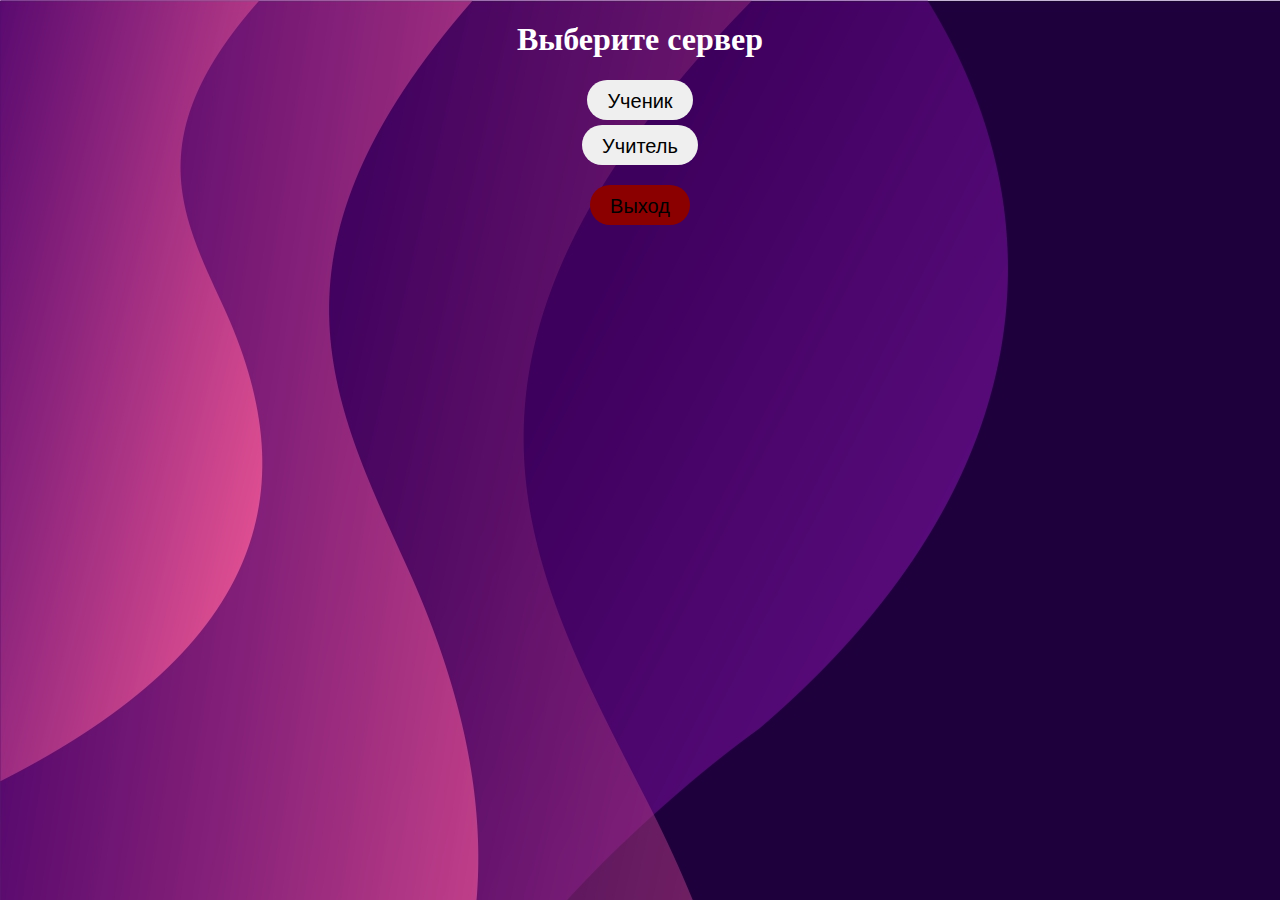
<file: admins.html>
<!DOCTYPE html>
<html>
<head>
	<link rel="stylesheet" type="text/css" href="1-ая страница.css">
	<meta charset="utf-8">
	<meta name="viewport" content="width=device-width, initial-scale=1">
	<title>Assistant for students</title>
	
</head>
<body>
    <h1>Выберите сервер</h1>
    <form action="Start.html">
        <button id="list">Ученик</button>
    </form>
    <form action="Неготово.html">
        <button id="list2">Учитель</button>
    </form>
    
    <form action="index.html">
        <button id="Exit">Выход</button>
    </form>
</body>
</html>
</file>
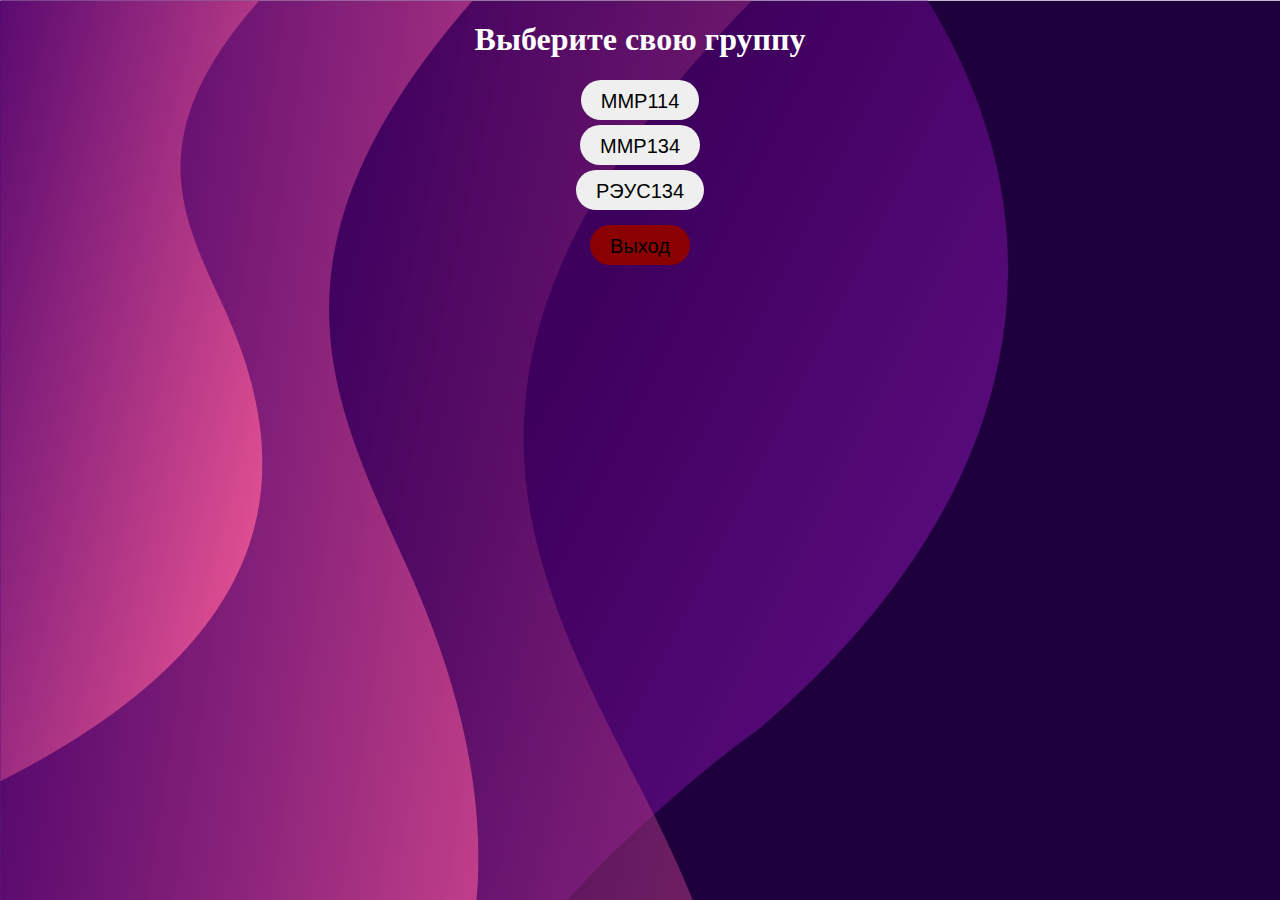
<file: Start.html>
<!DOCTYPE html>
<html>
<head>
    <link rel="stylesheet" type="text/css" href="1-ая страница.css">
    <title>Assistant for students</title>
</head>
<body>
    <h1>Выберите свою группу</h1>
    <form action="Выбор услуги.html">
        <button id="list">ММР114</button>
    </form>
    <form action="Неготово.html">
        <button id="list2">ММР134</button>
    </form>
    <form action="Неготово.html">
        <button id="list3">PЭУС134</button>
    </form>
    <form action="index.html">
        <button id="Exit">Выход</button>
    </form>
</body>
</html>
</file>
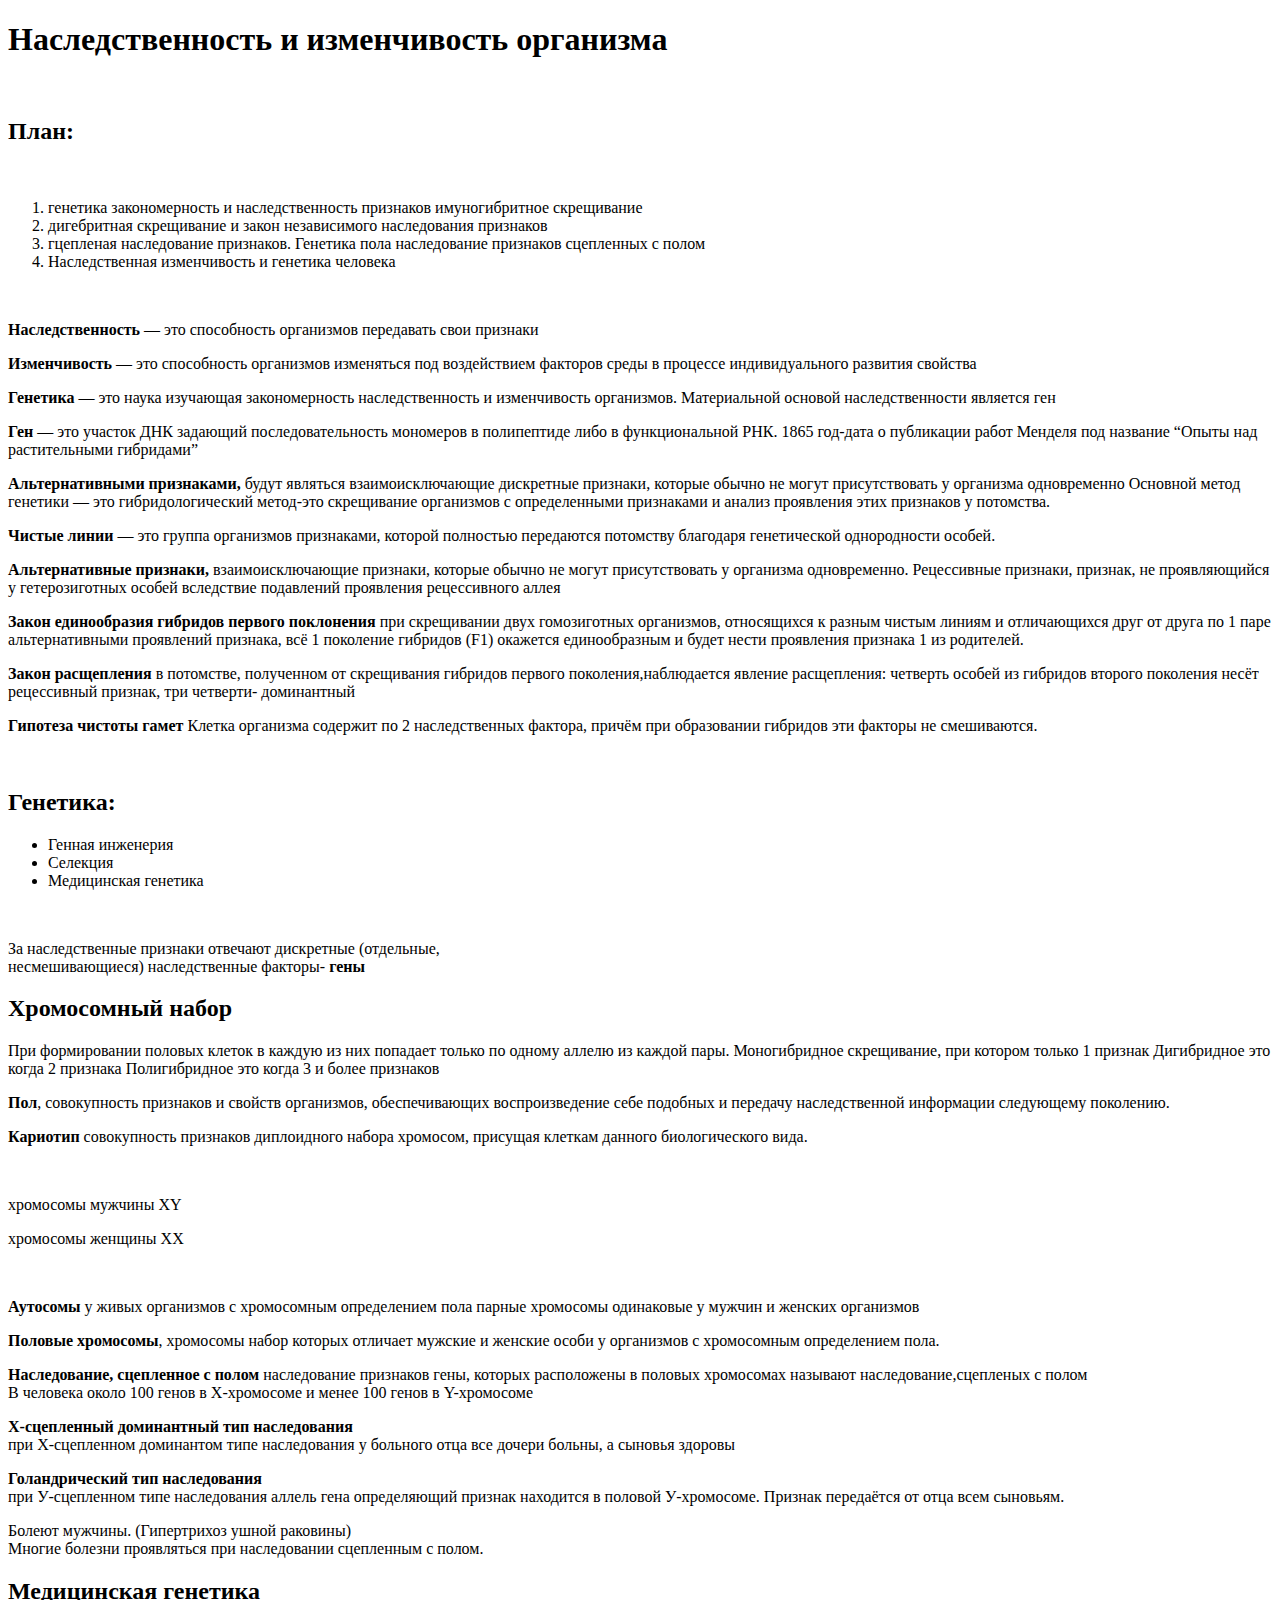
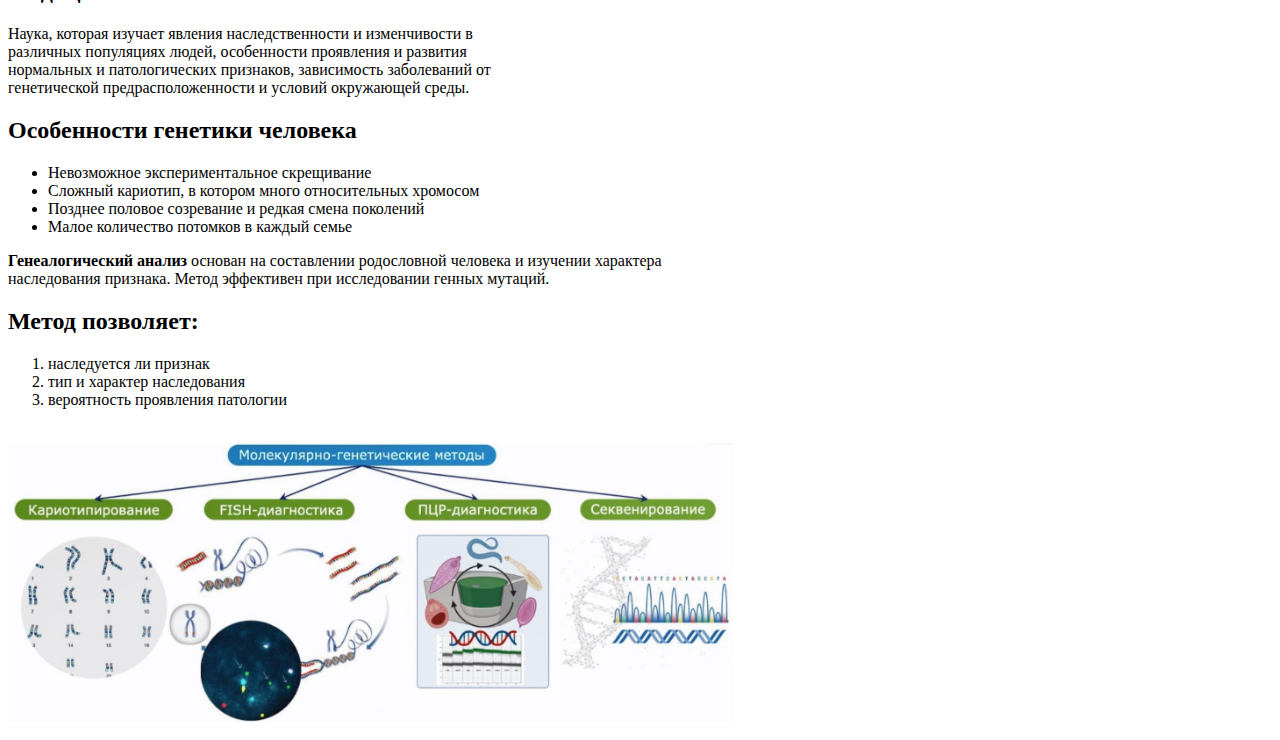
<file: Био.html>
<!DOCTYPE html>
<html>
<head>
	<meta charset="utf-8">
	<meta name="viewport" content="width=device-width, initial-scale=1">
	<title>Assistant for students</title>
</head>
<body>
	<div class="wrapper">
		<div class="box">
			<h1>Наследственность и изменчивость организма</h1><br>
			<h2>План:</h2><br>
			<ol>
				<li>генетика закономерность и наследственность признаков имуногибритное
				скрещивание</li>
				<li>дигебритная скрещивание и закон независимого наследования признаков</li>
				<li>гцепленая наследование признаков. Генетика пола наследование признаков
				сцепленных с полом</li>
				<li>Наследственная изменчивость и генетика человека</li>
			</ol><br>
			<p><b>Наследственность</b>  — это способность организмов передавать свои признаки</p>
			<p><b>Изменчивость</b>  — это способность организмов изменяться под воздействием
			факторов среды в процессе индивидуального развития свойства</p>
			<p><b>Генетика</b>  — это наука изучающая закономерность наследственность и
			изменчивость организмов.
			Материальной основой наследственности является ген</p>
			<p><b>Ген</b>  — это участок ДНК задающий последовательность мономеров в полипептиде
			либо в функциональной РНК.
			1865 год-дата о публикации работ Менделя под название “Опыты над
			растительными гибридами”</p>
			<p><b>Альтернативными признаками,</b>  будут являться взаимоисключающие
			дискретные признаки, которые обычно не могут присутствовать у организма
			одновременно
			Основной метод генетики — это гибридологический метод-это скрещивание
			организмов с определенными признаками и анализ проявления этих признаков у
			потомства.</p>
			<p><b>Чистые линии</b>  — это группа организмов признаками, которой полностью
			передаются потомству благодаря генетической однородности особей.</p>
			<p><b>Альтернативные признаки,</b>  взаимоисключающие признаки, которые обычно не
			могут присутствовать у организма одновременно.
			Рецессивные признаки, признак, не проявляющийся у гетерозиготных особей
			вследствие подавлений проявления рецессивного аллея</p>
			<p><b>Закон единообразия гибридов первого поклонения</b>  при скрещивании двух гомозиготных организмов, относящихся к разным чистым
			линиям и отличающихся друг от друга по 1 паре альтернативными проявлений
			признака, всё 1 поколение гибридов (F1) окажется единообразным и будет нести
			проявления признака 1 из родителей.</p>
			<p><b>Закон расщепления</b>  в потомстве, полученном от скрещивания гибридов первого поколения,наблюдается явление расщепления: четверть особей из гибридов второго
			поколения несёт рецессивный признак, три четверти- доминантный</p>
			<p><b>Гипотеза чистоты гамет</b>  Клетка организма содержит по 2 наследственных фактора, причём при
			образовании гибридов эти факторы не смешиваются.</p>
			<br>
			<h2>Генетика: </h2>
			<ul>
   				<li>Генная инженерия</li>
   				<li>Селекция</li>
   				<li>Медицинская генетика</li>
			</ul>
			<br>
			<p>За наследственные признаки отвечают дискретные (отдельные,<br>
			несмешивающиеся) наследственные факторы- <b>гены</b> </p>
			<h2>Хромосомный набор</h2>
			<p>При формировании половых клеток в каждую из них попадает только по одному
			аллелю из каждой пары.
			Моногибридное скрещивание, при котором только 1 признак
			Дигибридное это когда 2 признака
			Полигибридное это когда 3 и более признаков</p>
			<p><b>Пол</b>, совокупность признаков и свойств организмов, обеспечивающих
			воспроизведение себе подобных и передачу наследственной информации
			следующему поколению.</p>
			<p><b>Кариотип</b> совокупность признаков диплоидного набора хромосом, присущая
			клеткам данного биологического вида.</p><br>
			<p>хромосомы мужчины XY</p>
			<p>хромосомы женщины XX</p><br>
			<p><b>Аутосомы</b> у живых организмов с хромосомным определением пола парные
			хромосомы одинаковые у мужчин и женских организмов</p>
			<p><b>Половые хромосомы</b>, хромосомы набор которых отличает мужские и женские
			особи у организмов с хромосомным определением пола.</p>
			<p><b>Наследование, сцепленное с полом</b>
			наследование признаков гены, которых расположены в половых хромосомах
			называют наследование,сцепленых с полом<br>
			В человека около 100 генов в Х-хромосоме и менее 100 генов в Y-хромосоме</p>
			<p><b>Х-сцепленный доминантный тип наследования</b><br>
			при Х-сцепленном доминантом типе наследования у больного отца все дочери
			больны, а сыновья здоровы</p>
			<p><b>Голандрический тип наследования</b><br>
			при У-сцепленном типе наследования аллель гена определяющий признак
			находится в половой У-хромосоме. Признак передаётся от отца всем cыновьям.</p>
			<p>Болеют мужчины. (Гипертрихоз ушной раковины)<br>
			Многие болезни проявляться при наследовании сцепленным с полом.</p>
			<h2>Медицинская генетика</h2>
			<p>Наука, которая изучает явления наследственности и изменчивости в<br>
			различных популяциях людей, особенности проявления и развития<br>
			нормальных и патологических признаков, зависимость заболеваний от<br>
			генетической предрасположенности и условий окружающей среды.</p>
			<h2>Особенности генетики человека</h2>
			<ul>
   				<li>Невозможное экспериментальное скрещивание</li>
   				<li>Сложный кариотип, в котором много относительных хромосом</li>
   				<li>Позднее половое созревание и редкая смена поколений</li>
   				<li>Малое количество потомков в каждый семье</li>
			</ul>
			<p><b>Генеалогический анализ</b>
			основан на составлении родословной человека и изучении характера<br>
			наследования признака. Метод эффективен при исследовании генных мутаций.<br></p>
			<h2>Метод позволяет: </h2>
			<ol>
				<li>наследуется ли признак</li>
				<li>тип и характер наследования</li>
				<li>вероятность проявления патологии</li>
				
			</ol><br>
			<img src="Bio1.png">

		</div>
	</div>
</body>
</html>
</file>
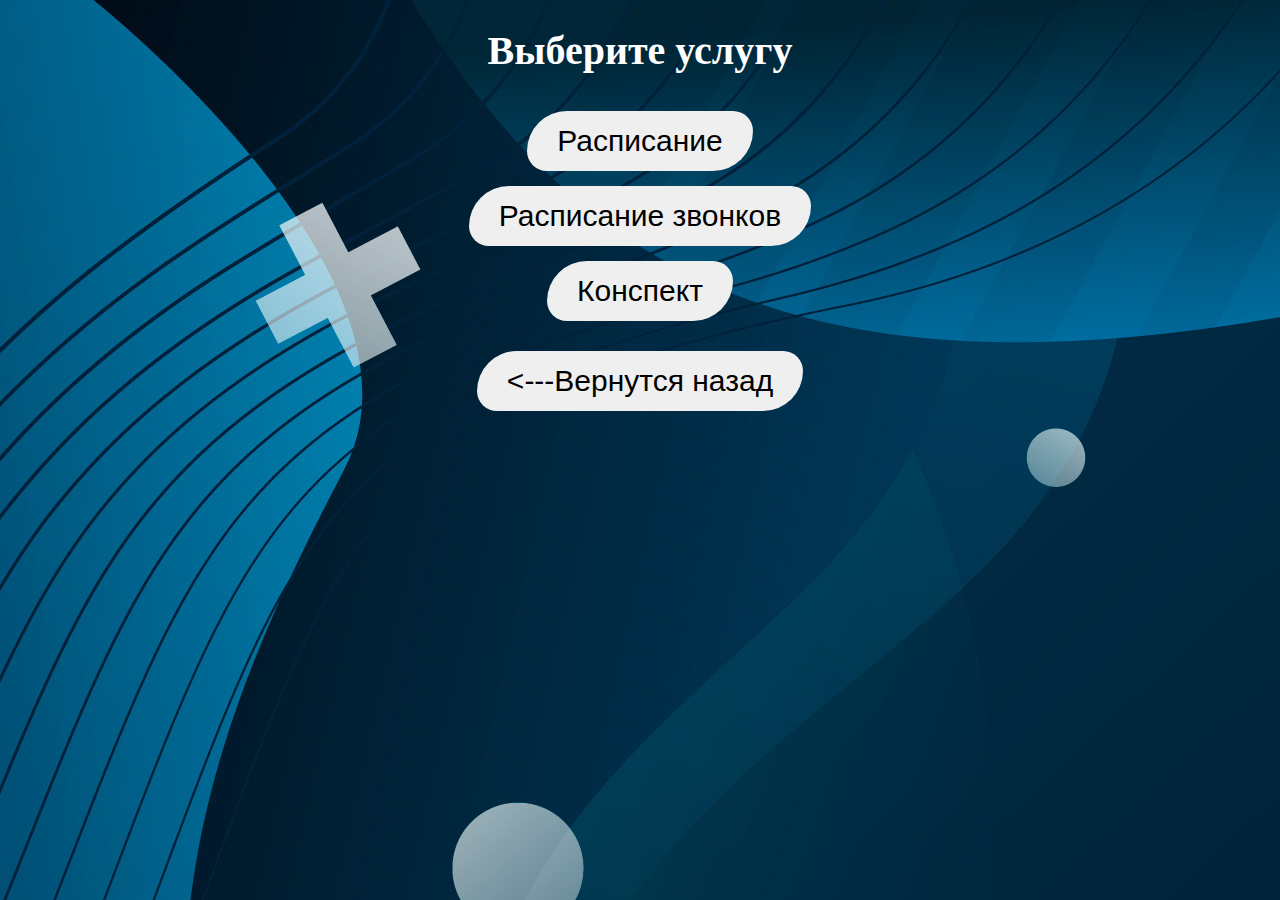
<file: Выбор услуги.html>
<!DOCTYPE html>
<html>
<head>
	<link rel="stylesheet" type="text/css" href="выбор.css">
	<title>Assistant for students</title>
</head>
<body>
	<h1>Выберите услугу</h1>
	<form action="Расписание ММР114.html" >
   <button id="list">Расписание</button></form>
   <form action="звонки.html" >
   <button id="list2">Расписание звонков</button></form>
   <form action="Предметы.html" >
   <button id="list3">Конспект</button></form>
   <form action="Start.html" >
   <button id="back"><---Вернутся назад</button></form>
</body>
</html>
</file>
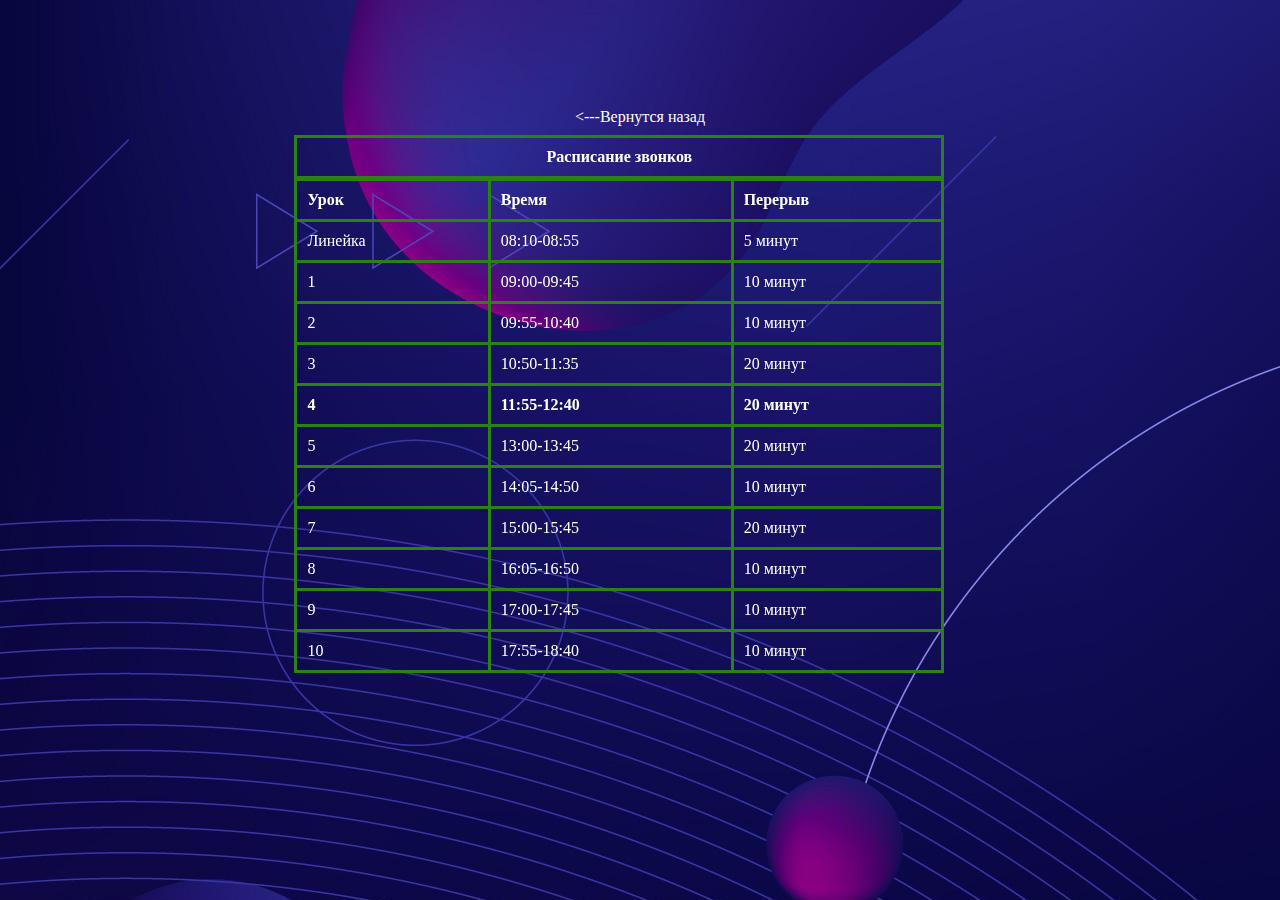
<file: звонки.html>
<!DOCTYPE html>
<html>
<head>
	<style type="text/css">
		body{
  text-align: center;
   background-image: url('5221116.jpg');
    background-repeat: no-repeat;
    
    color: white;
}

table {
  width: 650px;
  border-top: 7px solid rgb(43, 129, 17);
  border-collapse: collapse;
  text-align: center;
  margin-bottom: 20px;
  border: 1px solid #dddddd;
}

td {
  text-align: left;
	padding: 10px;
	border: 3px solid rgb(43, 129, 17);
}
 th {
  text-align: center;
  padding: 10px;
	border: 3px solid rgb(43, 129, 17);
 }
  caption {
  text-align: center;
  padding: 10px;
  border: 3px solid rgb(43, 129, 17);
 }

 #tab1{
     position: fixed; top: 15%; left: 23%;
 }
 #a{
 	position: relative;top: 100px;
 }
 a{
  text-decoration: none;
  color: white;
}
	</style>
	<title>Assistant for students</title>
</head>
<body>
	<form id="a" >
   		<a href="Выбор услуги.html"><---Вернутся назад</a>
</form>
		<form id="tab1">
	<table >
		<tr>
			<caption><b>Расписание звонков</b></caption> 
		</tr>
		<tr>
			<td><b>Урок</b></td>
			<td><b>Время</b></td>
			<td><b>Перерыв</b></td>
			
		</tr>
		<tr>
			<td>Линейка</td>
			<td>08:10-08:55</td>
			<td>5 минут</td>
			
		</tr>
		<tr>
			<td>1</td>
			<td>09:00-09:45</td>
			<td>10 минут</td>
			
		</tr>
		<tr>
			<td>2</td>
			<td>09:55-10:40</td>
			<td>10 минут</td>
			
		</tr>
		<tr>
			<td>3</td>
			<td>10:50-11:35</td>
			<td>20 минут</td>
			
		</tr>
		<tr>
			<td><b>4</b></td>
			<td><b>11:55-12:40</b></td>
			<td><b>20 минут</b></td>
			
		</tr>
		<tr>
			<td>5</td>
			<td>13:00-13:45</td>
			<td>20 минут</td>
			
		</tr>
		<tr>
			<td>6</td>
			<td>14:05-14:50</td>
			<td>10 минут</td>
			
		</tr>
		<tr>
			<td>7</td>
			<td>15:00-15:45</td>
			<td>20 минут</td>
			
		</tr>
		<tr>
			<td>8</td>
			<td>16:05-16:50</td>
			<td>10 минут</td>
			
		</tr>
		<tr>
			<td>9</td>
			<td>17:00-17:45</td>
			<td>10 минут</td>
			
		</tr>
		<tr>
			<td>10</td>
			<td>17:55-18:40</td>
			<td>10 минут</td>
			
		</tr>
	</table>
</form>
</body>
</html>
</file>
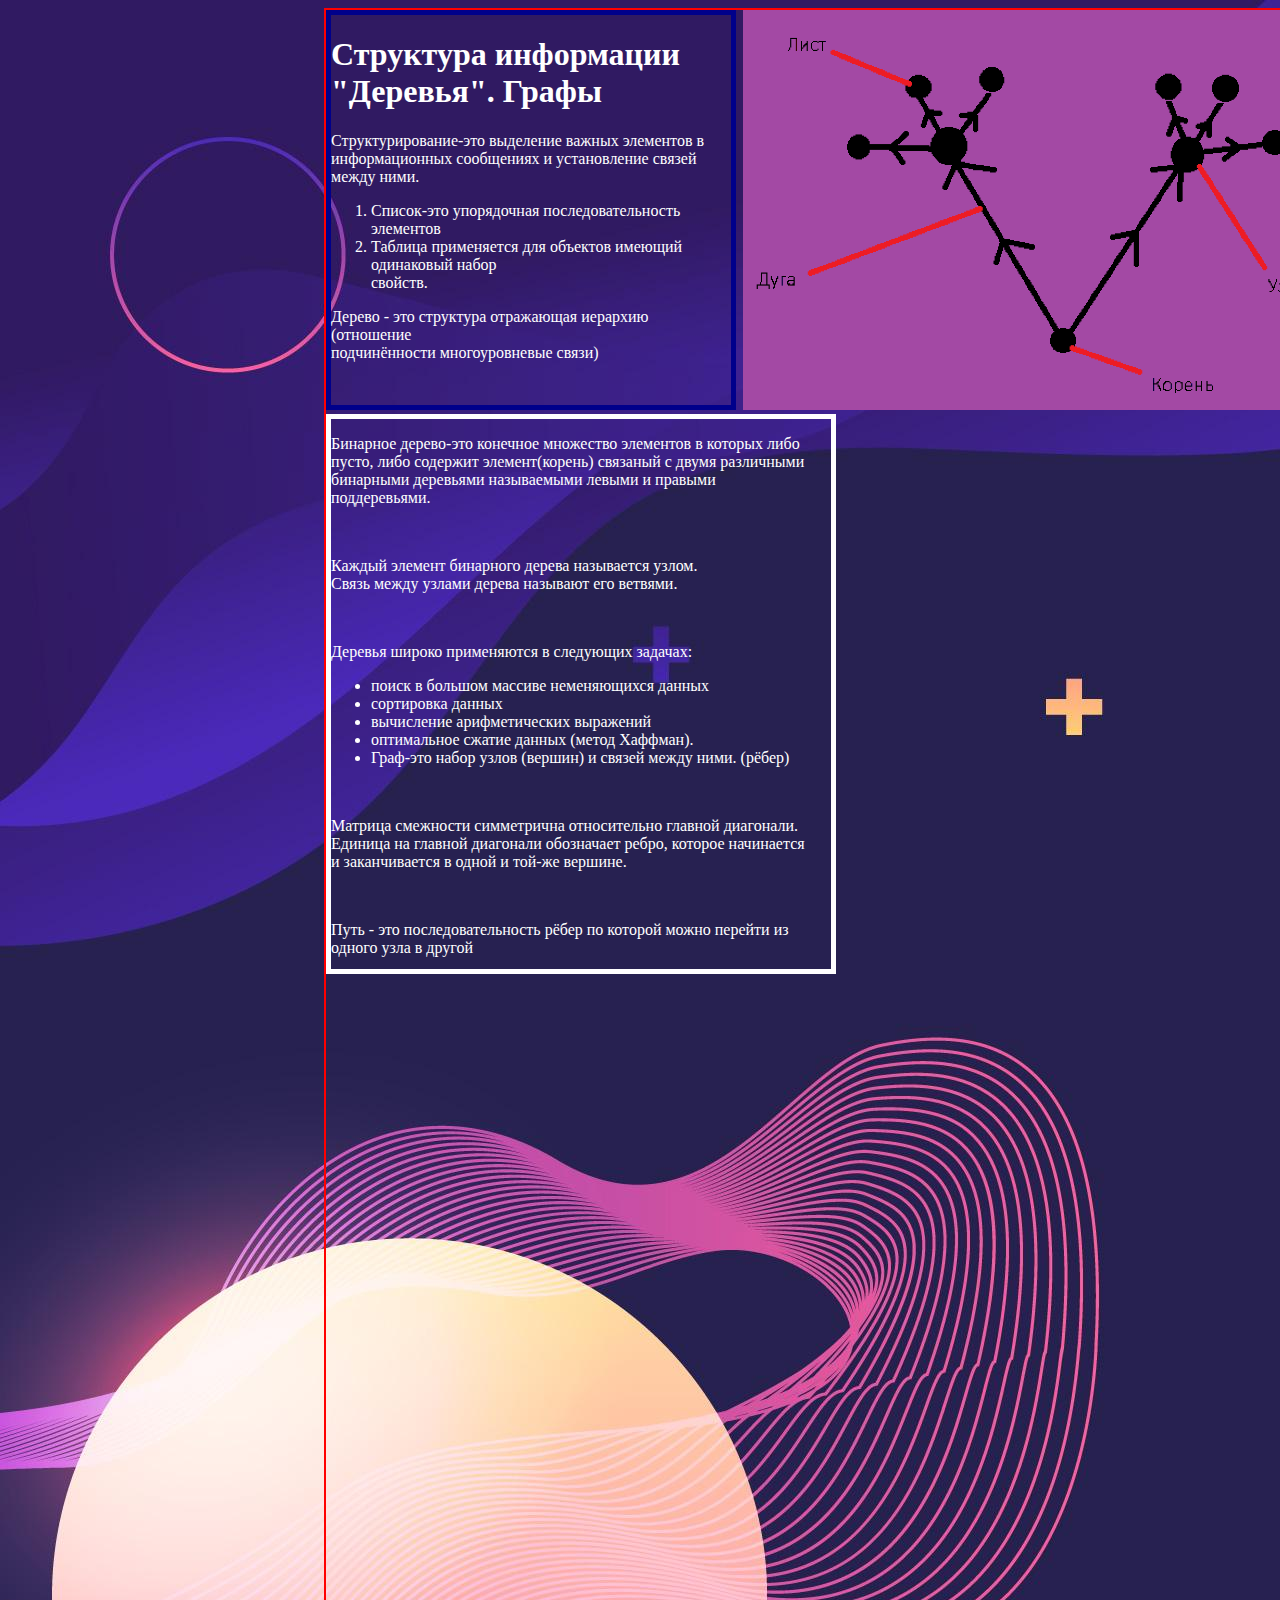
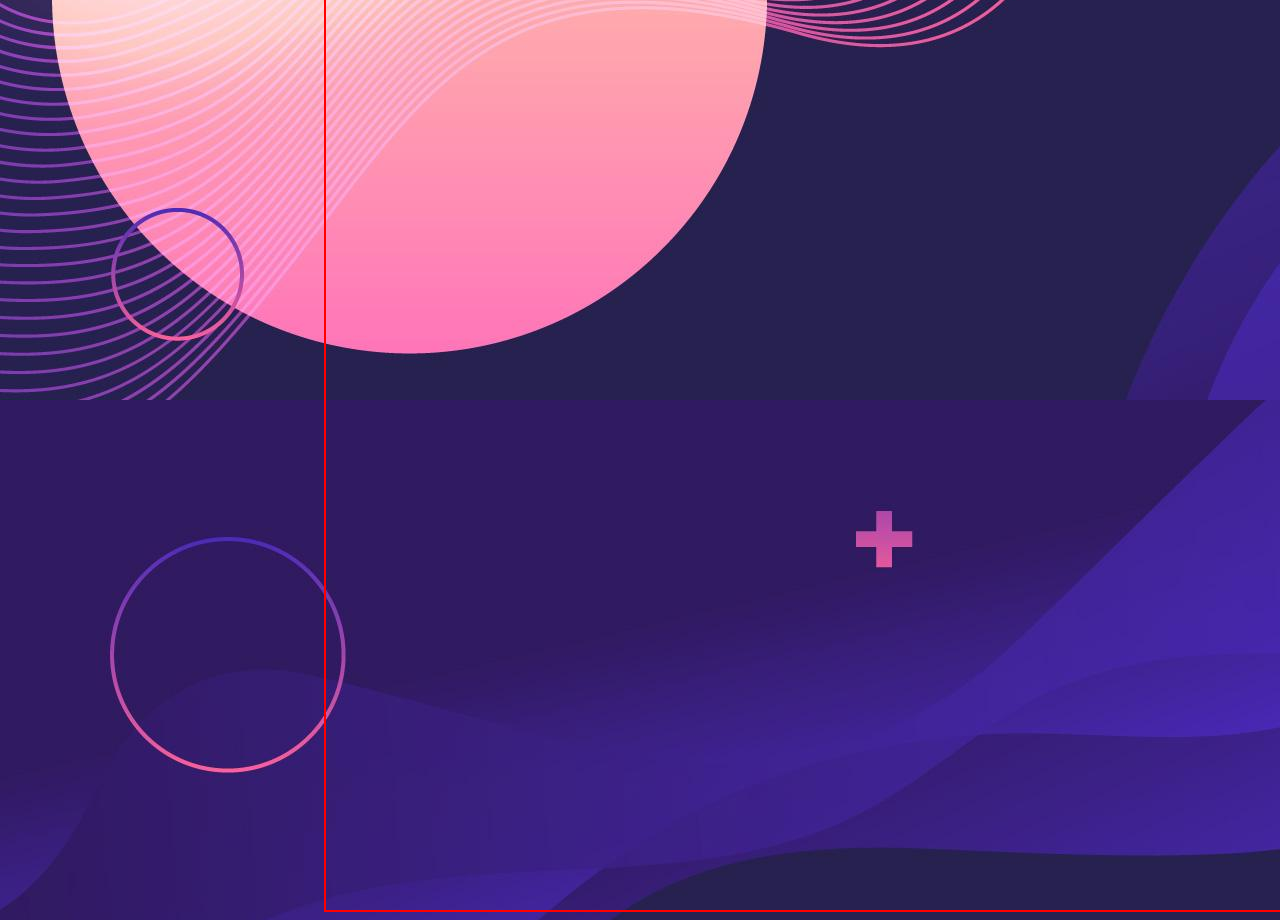
<file: Информатика.html>
<!DOCTYPE html>
<html>
<head>
	<link rel="stylesheet" type="text/css" href="Информатика.css">
	<title>Assistant for students</title>
</head>
<body>
	<div class="wrapper" >
		<div class="box">
		<h1>Структура информации<br> "Деревья". Графы</h1>
		<p>Структурирование-это выделение важных элементов в <br>информационных сообщениях и установление связей между ними.<br>
		</p>
		<form>
			<ol>
				<li>Список-это упорядочная последовательность элементов</li>
				<li>Таблица применяется для объектов имеющий одинаковый набор <br>свойств.</li>
			</ol>
		</form>
		<p>Дерево - это структура отражающая иерархию (отношение <br>подчинённости многоуровневые связи)</p></div>
		<img id="tree" src="Дерево.png"><div class="box2">
		<p>Бинарное дерево-это конечное множество элементов в которых либо <br>пусто, либо содержит элемент(корень) связаный с двумя различными <br>бинарными деревьями называемыми левыми и правыми <br>поддеревьями.</p><br>
		<p>Каждый элемент бинарного дерева называется узлом.<br>
		   Cвязь между узлами дерева называют его ветвями.
		</p><br>
		<p>
			Деревья широко применяются в следующих задачах:
		<ul>
			<li>поиск в большом массиве неменяющихся данных</li>
			<li>сортировка данных</li>
			<li> вычисление арифметических выражений</li>	
			<li>оптимальное сжатие данных (метод Хаффман).</li>
			<li>Граф-это набор узлов (вершин) и связей между ними. (рёбер)</li>
		</ul><br>
		</p>
		<p>Матрица смежности симметрична относительно главной диагонали.<br>
		   Единица на главной диагонали обозначает ребро, которое начинается <br>и заканчивается в одной и той-же вершине.
		</p><br>
		<p>
			Путь - это последовательность рёбер по которой можно перейти из <br>одного узла в другой
		</p></div>
	</div>
</body>
</html>

<! -- Таблица применяется для объектов имеющий одинаковый набор свойств
























 -->
</file>
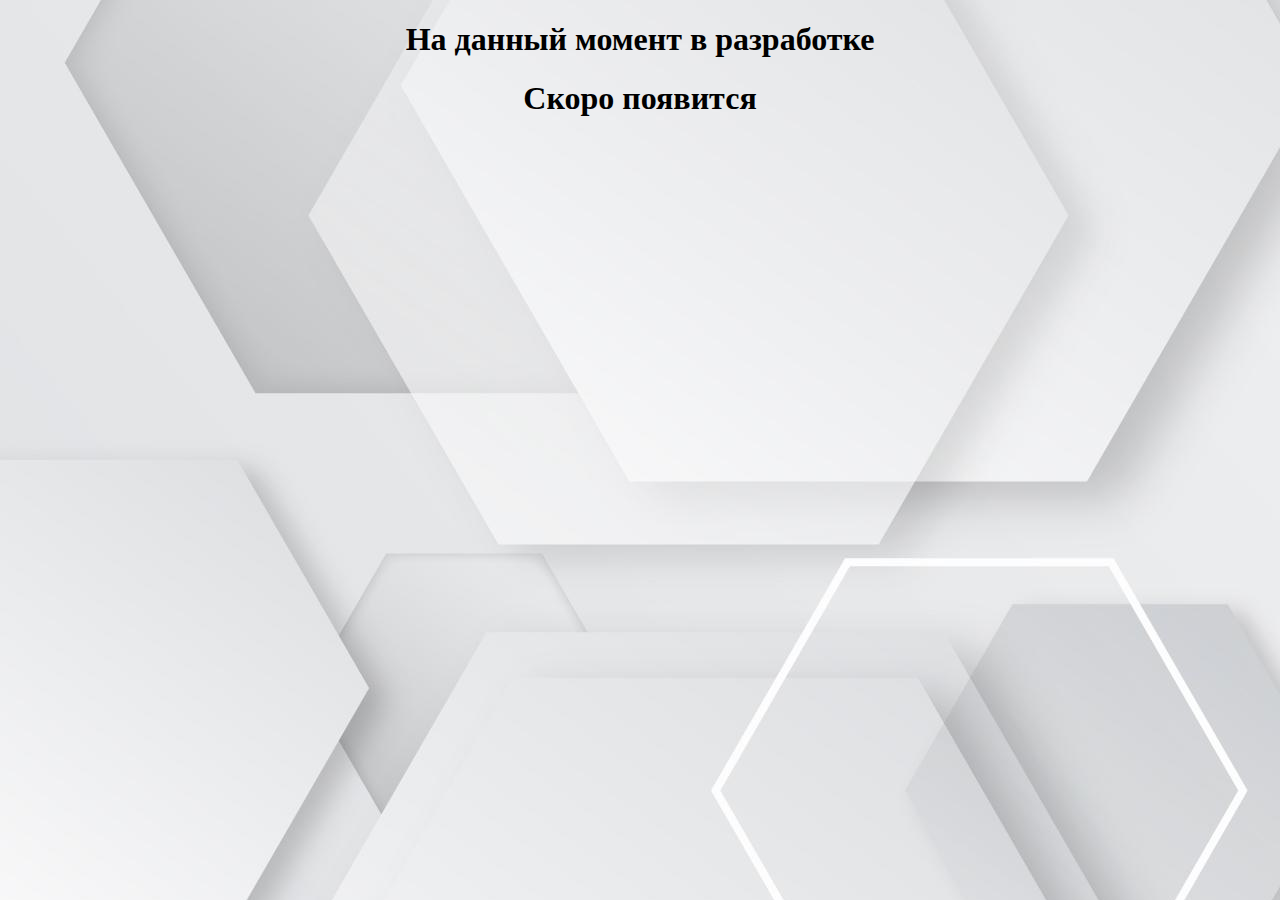
<file: Неготово.html>
<!DOCTYPE html>
<html>
<head>
	<style type="text/css">
		body{
			text-align: center;
			background-image: url("5569176.jpg");
		}
	</style>
	<title>Пока не готово </title>
</head>
<body>
	<h1>На данный момент в разработке </h1>
	<h1>Скоро появится</h1>
</body>
</html>
</file>
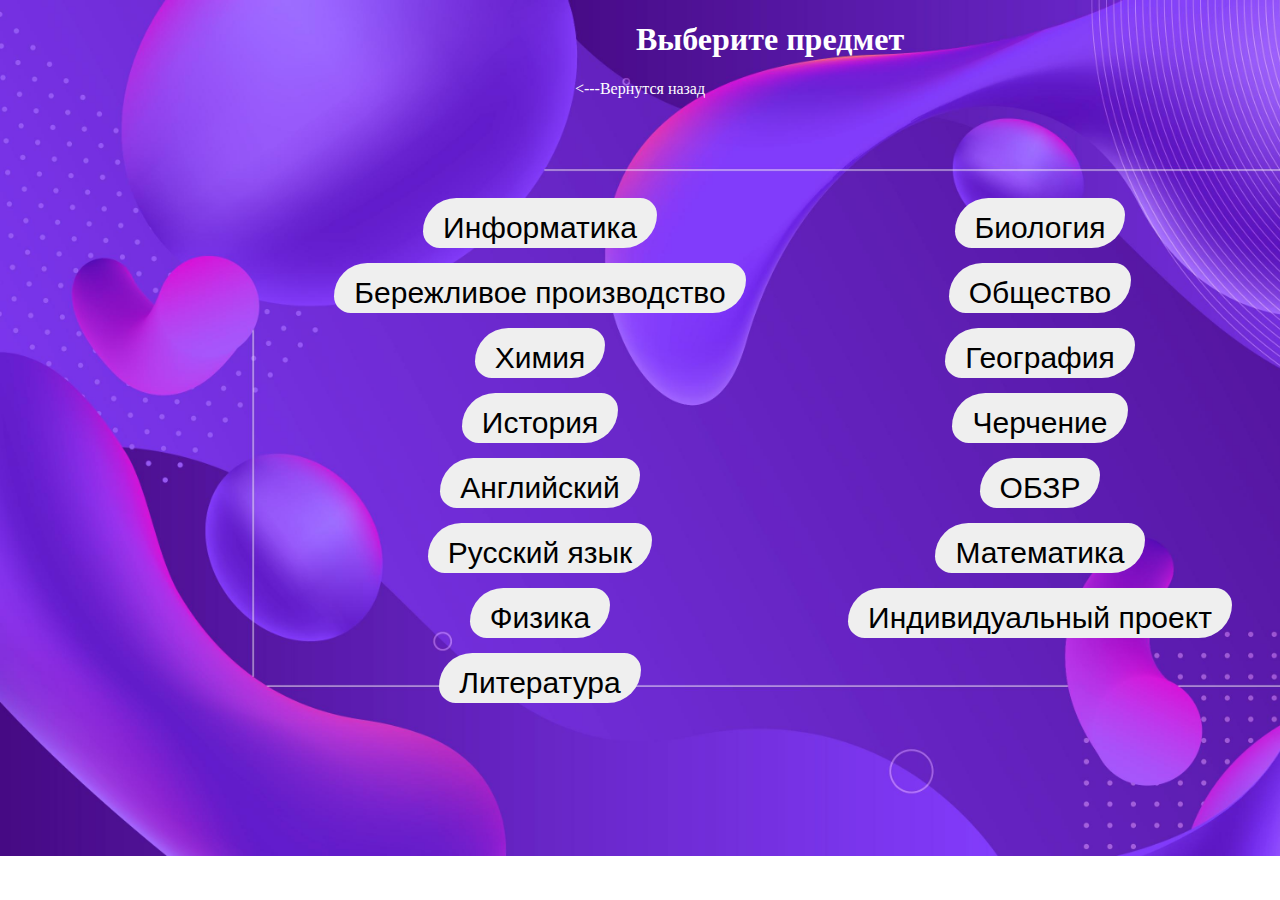
<file: Предметы.html>
<!DOCTYPE html>
<html>
<head>
	<style type="text/css">
		body{
			text-align: center;
			background-image: url("5176555.jpg");
			background-repeat: no-repeat;
			background-size: cover;
		}
		button{
			border: none;
			padding: 20px;
			height: 50px;
			font-size:30px;
			vertical-align: center;
			padding-top: 13px;
			border-radius: 40px 20px;	
		}
		#list1{
			position: relative;top: 100px;right: 100px;
		}
		#list2{
			position: relative;top: 115px;right: 100px;
		}
		#list3{
			position: relative;top: 130px;right: 100px;
		}
		#list4{
			position: relative;top: 145px;right: 100px;
		}
		#list5{
			position: relative;top: 160px;right: 100px;
		}
		#list6{
			position: relative;top: 175px;right: 100px;
		}
		#list7{
			position: relative;top: 190px;right: 100px;
		}
		#list8{
			position: relative;top: 205px;right: 100px;
		}
		#list9{
			position: relative;top: -300px;left: 400px;
		}
		#list10{
			position: relative;top: -285px;left: 400px;
		}
		#list11{
			position: relative;top: -270px;left: 400px;
		}
		#list12{
			position: relative;top: -255px;left: 400px;
		}
		#list13{
			position: relative;top: -240px;left: 400px;
		}
		#list14{
			position: relative;top: -225px;left: 400px;
		}
		#list15{
			position: relative;top: -210px;left: 400px;
		}
		#h1{
			position: relative;left: 130px;
			color: white;
		}
		 a{
  			text-decoration: none;
  			color: white;
  			padding: 30px;
		  }
	</style>
	<title>Assistant for students</title>
</head>
<body>
	<h1 id="h1">Выберите предмет</h1>
	<form id="a" >
   		<a href="Выбор услуги.html"><---Вернутся назад</a>
	</form>
	<form action="Информатика.html" >
   <button id="list1">Информатика</button>
  </form>

<form action="Неготово.html" >
   <button id="list2">Бережливое производство</button>
  </form>

<form action="Неготово.html" >
   <button id="list3">Химия</button>
  </form>

<form action="История.html" >
   <button id="list4">История</button>
  </form>

<form action="Неготово.html" >
   <button id="list5">Английский</button>
  </form>

<form action="Неготово.html" >
   <button id="list6">Русский язык</button>
  </form>

<form action="Неготово.html" >
   <button id="list7">Физика</button>
  </form>

<form action="Неготово.html" >
   <button id="list8">Литература</button>
  </form>

<form action="Био.html" >
   <button id="list9">Биология</button>
  </form>

<form action="Неготово.html" >
   <button id="list10">Общество</button>
  </form>

<form action="Неготово.html" >
   <button id="list11">География</button>
  </form>

<form action="Неготово.html" >
   <button id="list12">Черчение</button>
  </form>

<form action="Неготово.html" >
   <button id="list13">ОБЗР</button>
  </form>

<form action="Неготово.html" >
   <button id="list14">Математика</button>
  </form>

<form action="Неготово.html" >
   <button id="list15">Индивидуальный проект</button>
  </form>

</body>
</html>
</file>
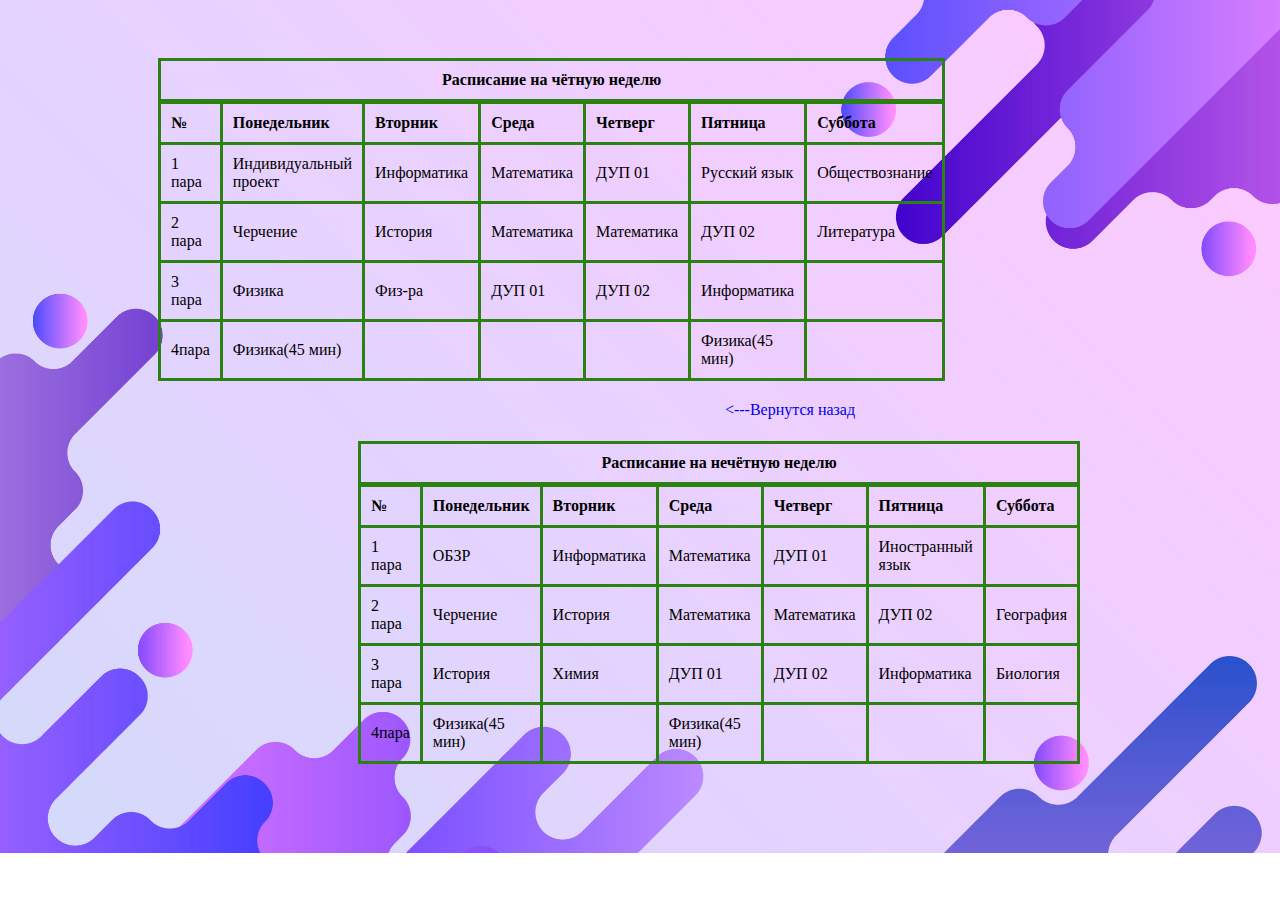
<file: Расписание ММР114.html>
<!DOCTYPE html>
<html>
<head>
	<link rel="stylesheet" type="text/css" href="ММР114.css">
	<title>Assistant for students</title>
</head>
<body>
	<form id="tab1">
	<table >
		<tr>
			<caption><b>Расписание на чётную неделю</b></caption> 
		</tr>
		<tr>
			<td><b>№</b></td>
			<td><b>Понедельник</b></td>
			<td><b>Вторник</b></td>
			<td><b>Среда</b></td>
			<td><b>Четверг</b></td>
			<td><b>Пятница</b></td>
			<td><b>Суббота</b></td>
		</tr>
		<tr>
			<td>1 пара</td>
			<td>Индивидуальный проект</td>
			<td>Информатика</td>
			<td>Математика</td>
			<td>ДУП 01</td>
			<td>Русский язык</td>
			<td>Обществознание</td>
		</tr>
		<tr>
			<td>2 пара</td>
			<td>Черчение</td>
			<td>История</td>
			<td>Математика</td>
			<td>Математика</td>
			<td>ДУП 02</td>
			<td>Литература</td>
		</tr>
		<tr>
			<td>3 пара</td>
			<td>Физика</td>
			<td>Физ-ра</td>
			<td>ДУП 01</td>
			<td>ДУП 02</td>
			<td>Информатика</td>
			<td></td>
		</tr>
		<tr>
			<td>4пара</td>
			<td>Физика(45 мин)</td>
			<td></td>
			<td></td>
			<td></td>
			<td>Физика(45 мин)</td>
			<td></td>
		</tr>
	</table>
	<form action="Выбор услуги.html" >
   		<a href="Выбор услуги.html"><---Вернутся назад</a>
</form>
	<br>
	<br>
	<br>
	<br>
<form id="tab2">
	<table >
		<tr>
			<caption><b>Расписание на нечётную неделю</b></caption>  
		</tr>
		<tr>
			<td><b>№</b></td>
			<td><b>Понедельник</b></td>
			<td><b>Вторник</b></td>
			<td><b>Среда</b></td>
			<td><b>Четверг</b></td>
			<td><b>Пятница</b></td>
			<td><b>Суббота</b></td>
		</tr>
		<tr>
			<td>1 пара</td>
			<td>ОБЗР</td>
			<td>Информатика</td>
			<td>Математика</td>
			<td>ДУП 01</td>
			<td>Иностранный язык</td>
			<td></td>
		</tr>
		<tr>
			<td>2 пара</td>
			<td>Черчение</td>
			<td>История</td>
			<td>Математика</td>
			<td>Математика</td>
			<td>ДУП 02</td>
			<td>География</td>
		</tr>
		<tr>
			<td>3 пара</td>
			<td>История</td>
			<td>Химия</td>
			<td>ДУП 01</td>
			<td>ДУП 02</td>
			<td>Информатика</td>
			<td>Биология</td>
		</tr>
		<tr>
			<td>4пара</td>
			<td>Физика(45 мин)</td>
			<td></td>
			<td>Физика(45 мин)</td>
			<td></td>
			<td></td>
			<td></td>
		</tr>
	</table>
</form>
</body>
</html>
</file>
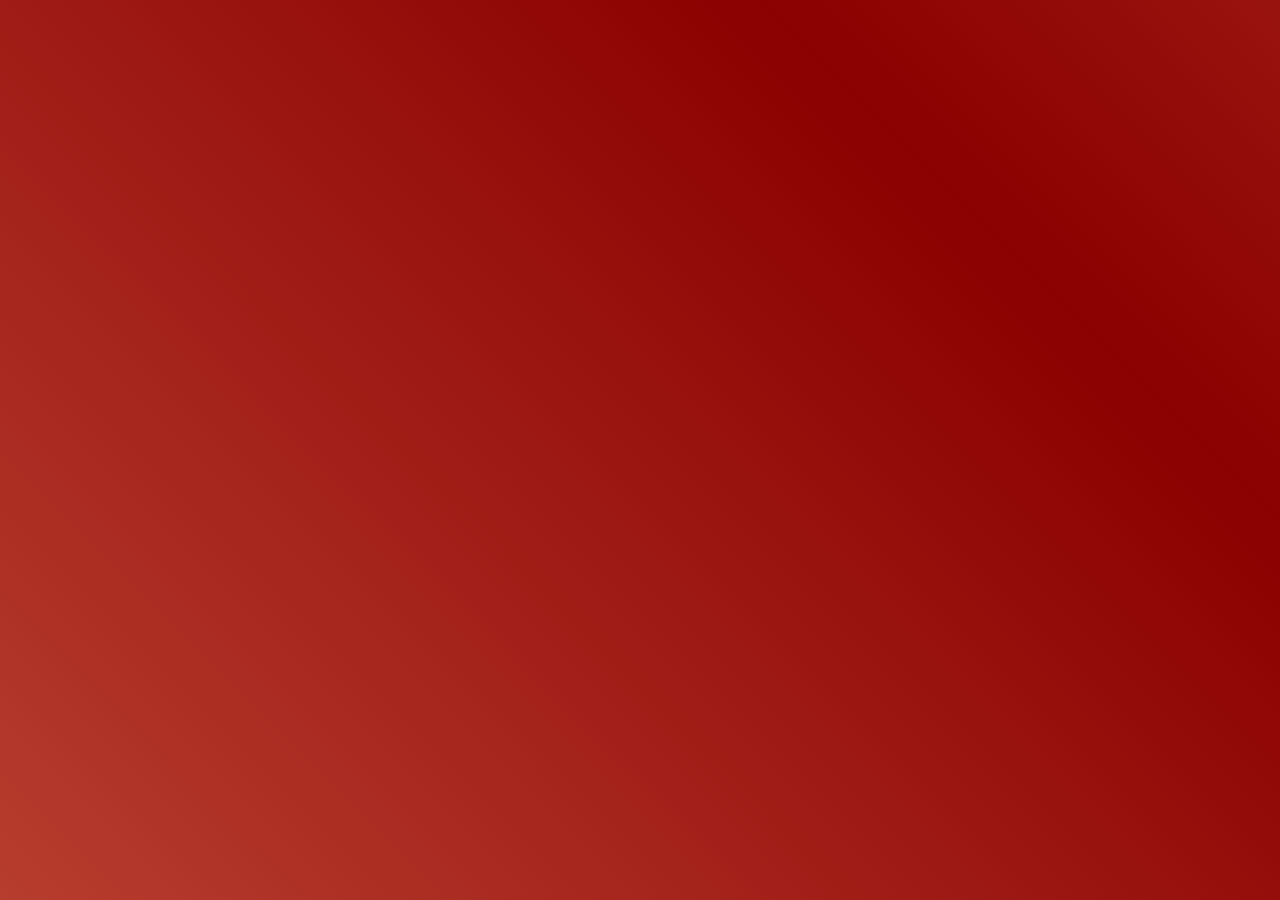
<file: Учитель.html>
<!DOCTYPE html>
<html lang="en">
<head>
<meta charset="UTF-8">
<meta name="viewport" content="width=device-width, initial-scale=1.0">
<title>Animated Background with Cubes</title>
<link rel="stylesheet" href="Учитель.css">
</head>
<body>
<div class="animated-bg"></div>
<div class="content">

</body>
</html>
</file>
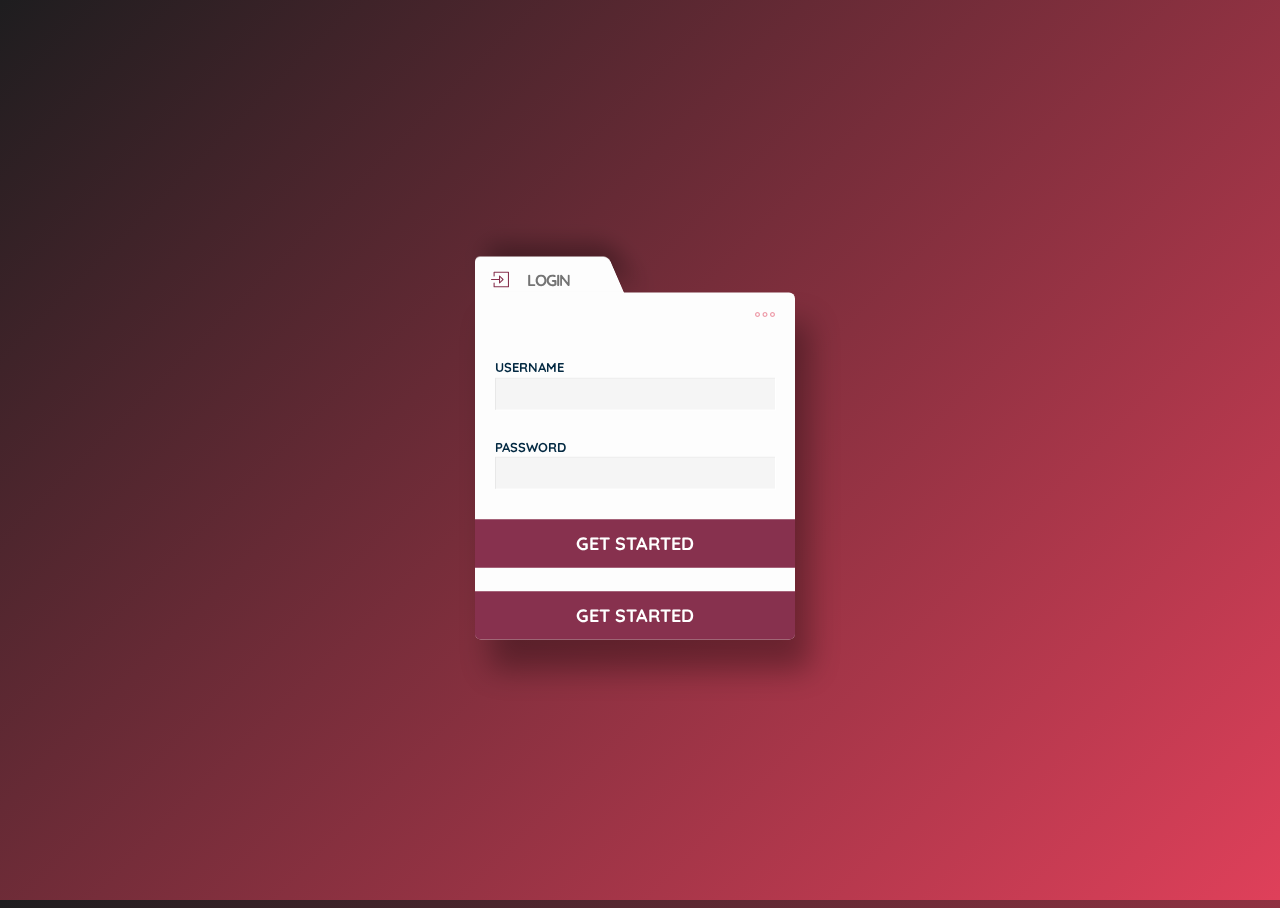
<file: халтура.html>
<!DOCTYPE html>
<html >
<head>
  <link rel="stylesheet" type="text/css" href="тренировка.css">
  <meta charset="UTF-8">
  <title>халтура</title>
  <meta name="viewport" content="width=device-width, initial-scale=1">
  
  <script type="text/javascript">
    // function check()
    //     {
    //         var password = document.getElementById('pass').value;
    //         var login = document.getElementById('user').value;
    //         const dict = new Map();
    //         dict.set("GojoSat", "123Zxc123Zxc$");
    //         dict.set("Aboba_Pablovich", "antartik00");
    //         dict.set("Yukki", "Yukki007");
    //         dict.set("Kik_mii", "193728456");
    //         dict.set("mikamilk", "Qwerty00");
            
    //         if (dict.has(login) && password == dict.get(login))
    //         {
    //             return true;
    //         }
    //         else
    //         {
    //             alert("Error");
    //             return false;
    //         }

    //     }

        function chec()
        {
            var password = document.getElementById('pass').value;
            var login = document.getElementById('user').value;
            const dict = new Map();
            dict.set("GojoSat", "123Zxc123Zxc$");
            dict.set("Aboba_Pablovich", "antartik00");
            dict.set("Yukki", "Yukki007");
            dict.set("Kik_mii", "193728456");
            dict.set("mikamilk", "Qwerty00");
            
            if (dict.has(login) && password == dict.get(login))
            {
                return true;
            }
            else
            {
                alert("Error");
                return false;
            }
			if (login == GojoSat) {
				alert("Hello GojoSat")            	
			}
			else if (login == Aboba_Pablovich) {
				alert("Hello Aboba_Pablovich")            	
			}
			else if (login == Yukki) {
				alert("Hello Yukki")            	
			}
			else if (login == Kik_mii) {
				alert("Hello Kik_mii")            	
			}
			else if (login == mikamilk) {
				alert("Hello mikamilk")            	
			}
        }

        
  </script>
 
</head>

<body>
  <!--
Follow me on
------------
Codepen: https://codepen.io/mycnlz/
Dribbble: https://dribbble.com/mycnlz
Pinterest: https://pinterest.com/mycnlz/
-->

<div class='box'>
  <div class='box-form'>
    <div class='box-login-tab'></div>
    <div class='box-login-title'>
      <div class='i i-login'></div><h2>LOGIN</h2>
    </div>
    <div class='box-login'>
      <div class='fieldset-body' id='login_form'>
        <button onclick="openLoginInfo();" class='b b-form i i-more' title='Mais Informações'></button>
            <p class='field'>
          <label for='user'>USERNAME</label>
          <input type='text' id='user' name='user' title='Username' />
          <span id='valida' class='i i-warning'></span>
        </p>
          <p class='field'>
          <label for='pass'>PASSWORD</label>
          <input type='password' id='pass' name='pass' title='Password' />
          <span id='valida' class='i i-close'></span>
        </p>

            <form action="Start.html">
            <input onclick="return check()" type='submit' id='do_login' value='GET STARTED' title='Get Started' /></form>



                 <form action="Start.html">
            <input onclick="return chec()" type='submit' id='do_login' value='GET STARTED' title='Get Started' /></form>
      </div>
    </div>
  </div>
  
                       



 

</body>
</html>
</file>
<file: 1-ая страница.css>
body{
	text-align: center;
	 background-image: url('5_asfasw112.jpg');
    
}
#list{
	border: none;
	padding: 20px;
	height: 40px;
	border-radius: 30px;
	font-size: 20px;
	padding-top: 10px
}
#list2{
	position: relative;top: 5px;
	border: none;
	padding: 20px;
	height: 40px;
	border-radius: 30px;
	font-size: 20px;
	padding-top: 10px
}
#list3{
	position: relative;top: 10px;
	border: none;
	padding: 20px;
	height: 40px;
	border-radius: 30px;
	font-size: 20px;
	padding-top: 10px
}
#Exit{
	position: relative;top: 25px;
	border: none;
	padding: 20px;
	height: 40px;
	border-radius: 30px;
	font-size: 20px;
	padding-top: 10px;
	background-color: DarkRed;
}
h1{
	color: white;
}
</file>
<file: выбор.css>
body{
	text-align: center;
	background-image: url("6907400.jpg");
}
h1{
	color: white;
	font-size:40px;
}
#list{
	border: none;
	padding: 30px;
	height: 60px;
	font-size:30px;
	vertical-align: center;
	padding-top: 13px;
	border-radius: 40px 20px;
	position: relative;top: 10px;	
}
#list2{
	border: none;
	padding: 30px;
	height: 60px;
	font-size:30px;
	vertical-align: center;
	padding-top: 13px;
	border-radius: 40px 20px;
	position: relative;top: 25px;	
}
#list3{
	border: none;
	padding: 30px;
	height: 60px;
	font-size:30px;
	vertical-align: center;
	padding-top: 13px;
	border-radius: 40px 20px;
	position: relative;top: 40px;	
}
#back{
	border: none;
	padding: 30px;
	height: 60px;
	font-size:30px;
	vertical-align: center;
	padding-top: 13px;
	border-radius: 40px 20px;
	position: relative;top: 70px;	
}
</file>
<file: Информатика.css>
body{
	color: white;
	background-image: url("6032628.jpg");

}
#tree{
	padding: 400px;
	height: 400px;
	position: relative;left: 17px;top: -800px;
}
.box {
  border: 5px solid darkblue;
  height: 390px;
  width: 400px;
  text-align: left;
}
.box2{
	border: 5px solid white;
	height: 550px;
	width: 500px;
	position: relative;top: -1200px;
}
.wrapper{
 	height: 2500px;
 	width: 1000px;
 	border: solid red 2px;
 	position: relative;left: 25%;
}
</file>
<file: ММР114.css>
body{
  text-align: center;
   background-image: url('rm222-mind-22.jpg');
    background-repeat: no-repeat;
    background-size: cover;
}

table {
  width: 650px;
  border-top: 7px solid rgb(43, 129, 17);
  border-collapse: collapse;
  text-align: center;
  margin-bottom: 20px;
  border: 1px solid #dddddd;
}

td {
  text-align: left;
	padding: 10px;
	border: 3px solid rgb(43, 129, 17);
}
 th {
  text-align: center;
  padding: 10px;
	border: 3px solid rgb(43, 129, 17);
 }
  caption {
  text-align: center;
  padding: 10px;
  border: 3px solid rgb(43, 129, 17);
 }
 #tab2{
    position: relative;left: 350px;
    z-index: 10;
 }
 #tab1{
    position: relative;left: 150px;top: 50px;
 }
a{
  text-decoration: none;
}
</file>
<file: тренировка.css>
@import 'https://fonts.googleapis.com/css?family=Open+Sans|Quicksand:400,700';

/*--------------------
General Style
---------------------*/
*,
*::before,
*::after {
  box-sizing: border-box;
}

body,
html {
  height: 100%;
  font-family: 'Quicksand', sans-serif;
  -webkit-font-smoothing: antialiased;
  -moz-osx-font-smoothing: grayscale;
}

body {
  background: rgba(30,29,31,1);
background: -moz-linear-gradient(-45deg, rgba(30,29,31,1) 0%, rgba(223,64,90,1) 100%);
background: -webkit-gradient(left top, right bottom, color-stop(0%, rgba(30,29,31,1)), color-stop(100%, rgba(223,64,90,1)));
background: -webkit-linear-gradient(-45deg, rgba(30,29,31,1) 0%, rgba(223,64,90,1) 100%);
background: -o-linear-gradient(-45deg, rgba(30,29,31,1) 0%, rgba(223,64,90,1) 100%);
background: -ms-linear-gradient(-45deg, rgba(30,29,31,1) 0%, rgba(223,64,90,1) 100%);
background: linear-gradient(135deg, rgba(30,29,31,1) 0%, rgba(223,64,90,1) 100%);
filter: progid:DXImageTransform.Microsoft.gradient( startColorstr='#1e1d1f', endColorstr='#df405a', GradientType=1 );
}

/*--------------------
Text
---------------------*/

h2, h3 {
  font-size: 16px;
  letter-spacing: -1px;
  line-height: 20px;
}

h2 {
  color: #747474;
  text-align: center;
}

h3 {
  color: #032942;
  text-align: right;
}

/*--------------------
Icons
---------------------*/
.i {
  width: 20px;
  height: 20px;
}

.i-login {
  margin: 13px 0px 0px 15px;
  position: relative;
  float: left;
  background-image: url([data-uri]);
  background-size: 18px 18px;
  background-repeat: no-repeat;
  background-position: center;
}

.i-more {
  background-image: url([data-uri]);
  background-size: 20px 20px;
  background-repeat: no-repeat;
  background-position: center;
}

.i-save {
  background-image: url([data-uri]);
  background-size: 20px 20px;
  background-repeat: no-repeat;
  background-position: center;
}

.i-warning {
  background-image: url([data-uri]);
  background-size: 20px 20px;
  background-repeat: no-repeat;
  background-position: center;
}

.i-close {
  background-image: url([data-uri]);
  background-size: 20px 20px;
  background-repeat: no-repeat;
  background-position: center;
}

.i-left {
  background-image: url([data-uri]);
  background-size: 16px 16px;
  background-repeat: no-repeat;
  background-position: center;
}

/*--------------------
Login Box
---------------------*/

.box {
  width: 330px;
  position: absolute;
  top: 50%;
  left: 50%;
  
  -webkit-transform: translate(-50%, -50%);
          transform: translate(-50%, -50%);
}

.box-form {
  width: 320px;
  position: relative;
  z-index: 1;
}

.box-login-tab {
  width: 50%;
  height: 40px;
  background: #fdfdfd;
  position: relative;
  float: left;
  z-index: 1;
  
  -webkit-border-radius: 6px 6px 0 0;
     -moz-border-radius: 6px 6px 0 0;
          border-radius: 6px 6px 0 0;
  
  -webkit-transform: perspective(5px) rotateX(0.93deg) translateZ(-1px);
          transform: perspective(5px) rotateX(0.93deg) translateZ(-1px);
  -webkit-transform-origin: 0 0;
          transform-origin: 0 0;
  -webkit-backface-visibility: hidden;
          backface-visibility: hidden;
  
  -webkit-box-shadow: 15px -15px 30px rgba(0,0,0,0.32);
     -moz-box-shadow: 15px -15px 30px rgba(0,0,0,0.32);
          box-shadow: 15px -15px 30px rgba(0,0,0,0.32);
}

.box-login-title {
  width: 35%;
  height: 40px;
  position: absolute;
  float: left;
  z-index: 2;
}

.box-login {
  position: relative;
  top: -4px;
  width: 320px;
  background: #fdfdfd;
  text-align: center;
  overflow: hidden;
  z-index: 2;
  
  -webkit-border-top-right-radius: 6px;
  -webkit-border-bottom-left-radius: 6px;
  -webkit-border-bottom-right-radius: 6px;
  -moz-border-radius-topright: 6px;
  -moz-border-radius-bottomleft: 6px;
  -moz-border-radius-bottomright: 6px;
   border-top-right-radius: 6px;
   border-bottom-left-radius: 6px;
   border-bottom-right-radius: 6px;
  
  -webkit-box-shadow: 15px 30px 30px rgba(0,0,0,0.32);
     -moz-box-shadow: 15px 30px 30px rgba(0,0,0,0.32);
          box-shadow: 15px 30px 30px rgba(0,0,0,0.32);
}

.box-info {
  width: 260px;
  top: 60px;
  position: absolute;
  right: -5px;
  padding: 15px 15px 15px 30px;
  background-color: rgba(255,255,255,0.6);
  border: 1px solid rgba(255,255,255,0.2);
  z-index: 0;
  
  -webkit-border-radius: 6px;
     -moz-border-radius: 6px;
          border-radius: 6px;
    
    -webkit-box-shadow: 15px 30px 30px rgba(0,0,0,0.32);
    -moz-box-shadow: 15px 30px 30px rgba(0,0,0,0.32);
    box-shadow: 15px 30px 30px rgba(0,0,0,0.32);
}

.line-wh {
  width: 100%;
  height: 1px;
  top: 0px;
  margin: 12px auto;
  position: relative;
  border-top: 1px solid rgba(255,255,255,0.3);
}

/*--------------------
Form
---------------------*/

a { text-decoration: none; }

button:focus { outline:0; }

.b {
  height: 24px;
  line-height: 24px;
  background-color: transparent;
  border: none;
  cursor: pointer;
}

.b-form {
  opacity: 0.5;
  margin: 10px 20px;
  float: right;
}

.b-info {
  opacity: 0.5;
  float: left;
}

.b-form:hover, 
.b-info:hover {
  opacity: 1;
}

.b-support, .b-cta {
  width: 100%;
  padding: 0px 15px;
  font-family: 'Quicksand', sans-serif;
  font-weight: 700;
  letter-spacing: -1px;
  font-size: 16px;
  line-height: 32px;
  cursor: pointer;
    
  -webkit-border-radius: 16px;
     -moz-border-radius: 16px;
          border-radius: 16px;
}

.b-support {
  border: #87314e 1px solid;
  background-color: transparent;
  color: #87314e;
  margin: 6px 0;
}

.b-cta {
  border: #df405a 1px solid;
  background-color: #df405a;
  color: #fff;
}

.b-support:hover, .b-cta:hover {
  color: #fff;
  background-color: #87314e;
  border: #87314e 1px solid;
}

.fieldset-body {
    display: table;
}

.fieldset-body p {
    width: 100%;
    display: inline-table;
    padding: 5px 20px;
    margin-bottom:2px;
}

label {
  float: left;
  width: 100%;
  top: 0px;
  color: #032942;
  font-size: 13px;
  font-weight: 700;
  text-align: left;
  line-height: 1.5;
}

label.checkbox {
  float: left;
  padding: 5px 20px;
  line-height: 1.7;
}

input[type=text],
input[type=password] {
    width: 100%;
    height: 32px;
    padding: 0px 10px;
    background-color: rgba(0,0,0,0.03);
    border: none;
    display: inline;
    color: #303030;
    font-size: 16px;
    font-weight: 400;
    float: left;
    
    -webkit-box-shadow: inset 1px 1px 0px rgba(0,0,0,0.05), 1px 1px 0px rgba(255,255,255,1);
    -moz-box-shadow: inset 1px 1px 0px rgba(0,0,0,0.05), 1px 1px 0px rgba(255,255,255,1);
    box-shadow: inset 1px 1px 0px rgba(0,0,0,0.05), 1px 1px 0px rgba(255,255,255,1);
}

input[type=text]:focus,
input[type=password]:focus {
    background-color: #f8f8c6;
    outline: none;
}

input[type=submit]  {
  width: 100%;
  height: 48px;
  margin-top: 24px;
  padding: 0px 20px;
  font-family: 'Quicksand', sans-serif;
  font-weight: 700;
  font-size: 18px;
  color: #fff;
  line-height: 40px;
  text-align: center;
  background-color: #87314e;
  border: 1px #87314e solid;
  opacity: 1;
  cursor: pointer;
}

input[type=submit]:hover {
  background-color: #df405a;
  border: 1px #df405a solid;
}

input[type=submit]:focus {
  outline: none;
}

p.field span.i {
  width: 24px;
  height: 24px;
  float: right;
  position: relative;
  margin-top: -26px;
  right: 2px;
  z-index: 2;
  display: none;
            
  -webkit-animation: bounceIn 0.6s linear;
     -moz-animation: bounceIn 0.6s linear;
       -o-animation: bounceIn 0.6s linear;
          animation: bounceIn 0.6s linear;
}

/*--------------------
Transitions
---------------------*/

.box-form, .box-info, .b, .b-support, .b-cta,
input[type=submit], p.field span.i {
    
  -webkit-transition: all 0.3s;
     -moz-transition: all 0.3s;
      -ms-transition: all 0.3s;
       -o-transition: all 0.3s;
          transition: all 0.3s;
}

/*--------------------
Credits
---------------------*/

.icon-credits {
  width: 100%;
  position: absolute;
  bottom: 4px;
  font-family:'Open Sans', 'Helvetica Neue', Helvetica, sans-serif;
  font-size: 12px;
  color: rgba(255,255,255,0.1);
  text-align: center;
  z-index: -1;
}

.icon-credits a {
  text-decoration: none;
  color: rgba(255,255,255,0.2);
}
</file>
<file: Учитель.css>
body {
  margin: 0;
  padding: 0;
  overflow: hidden;
}

.animated-bg {
  position: fixed;
  top: 0;
  left: 0;
  width: 100%;
  height: 100%;
  background: linear-gradient(45deg, #FFA07A, #8B0000, #FFA07A);
  background-size: 400% 400%;
  animation: gradientAnimation 10s ease infinite;
}

@keyframes gradientAnimation {
  0% {
    background-position: 0% 50%;
  }
  50% {
    background-position: 100% 50%;
  }
  100% {
    background-position: 0% 50%;
  }
}

.content {
  position: relative;
  z-index: 1;
  text-align: center;
  padding: 50px;
  color: #fff;
}

.cube {
  position: absolute;
  width: 50px;
  height: 50px;
  background-color: rgba(255, 255, 255, 0.8);
  top: 50%;
  left: 50%;
  transform: translate(-50%, -50%);
  animation: float 4s infinite linear alternate;
}

@keyframes float {
  from {
    transform: translate(-50%, -50%) rotate(0deg);
  }
  to {
    transform: translate(-50%, -50%) rotate(360deg);
  }
}
</file>
